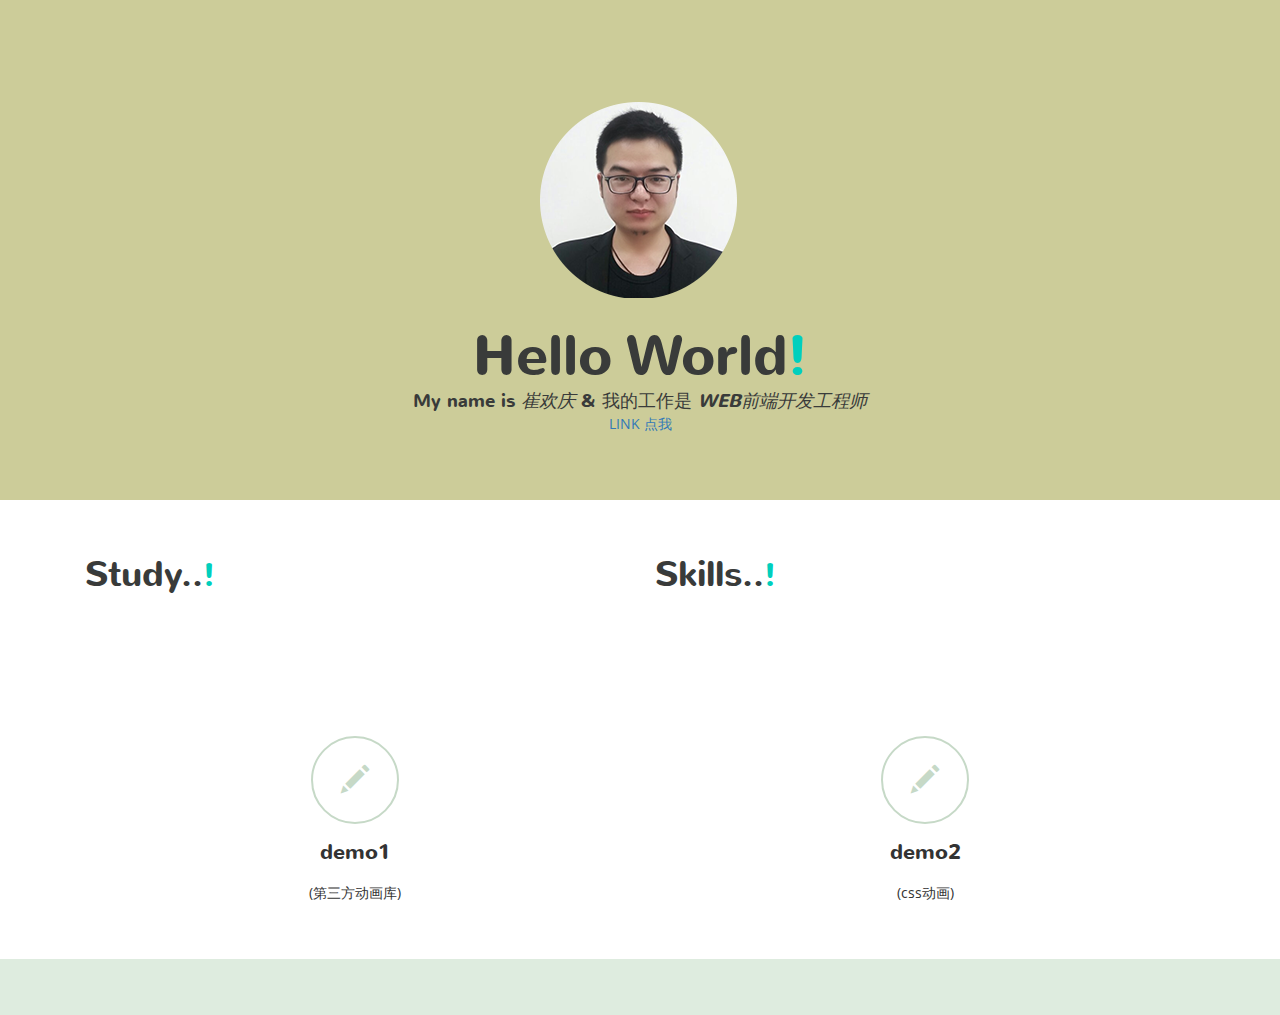
<file: index.html>
<!DOCTYPE HTML>
<html>
	<head>
		<title>Home</title>
		<link href="css/bootstrap.css" rel="stylesheet" type="text/css" media="all">
		<link href="css/style.css" rel="stylesheet" type="text/css" media="all" />
		<meta name="viewport" content="width=device-width, initial-scale=1">
		<meta http-equiv="Content-Type" content="text/html; charset=utf-8" />
		<meta name="keywords" content="My Skills Responsive web template, Bootstrap Web Templates, Flat Web Templates, Andriod Compatible web template, 
Smartphone Compatible web template, free webdesigns for Nokia, Samsung, LG, SonyErricsson, Motorola web design" />
		<script type="application/x-javascript">
			addEventListener("load", function() {
				setTimeout(hideURLbar, 0);
			}, false);

			function hideURLbar() {
				window.scrollTo(0, 1);
			}
		</script>
		<script src="js/jquery-1.11.1.min.js"></script>
		<!---- start-smoth-scrolling---->
		<script type="text/javascript" src="js/move-top.js"></script>
		<script type="text/javascript" src="js/easing.js"></script>
		<script type="text/javascript">
			jQuery(document).ready(function($) {
				$(".scroll").click(function(event) {
					event.preventDefault();
					$('html,body').animate({
						scrollTop: $(this.hash).offset().top
					}, 1200);
				});
			});
		</script>
		<!---End-smoth-scrolling---->

	</head>

	<body>
		<!--start-header-section-->
		<div class="header-section">
			<div class="continer">
				<img src="images/p01.png">
				<h1>hello world<span>!</span></h1>
				<p>My name is <em>崔欢庆</em> & 我的工作是 <em>WEB前端开发工程师</em> </p>
				<a href="background.html" class="a-bg">LINK 点我</a>
			</div>
		</div>
		<!--end header-section-->
		<!--start-study-section-->
		<div class="study-section">
			<div class="container">
				<div class="study-grids">
					<div class="col-md-6 study-grid">
						<h3>study..<span>!</span></h3>
						<div class="study1">
							
						</div>
					</div>
					<div class="col-md-6 study-grid">
						<h3>skills..<span>!</span></h3>
						<div class="study2">
						<!---	<h4>html</h4>
							<div class="progress">
								<div class="progress-bar progress-bar-success" role="progressbar" aria-valuenow="40" aria-valuemin="0" aria-valuemax="100" style="width: 85%">
									<span class="sr-only">75% Complete (success)</span>
								</div>
							</div>
							<h4>css</h4>
							<div class="progress">
								<div class="progress-bar progress-bar-info" role="progressbar" aria-valuenow="20" aria-valuemin="0" aria-valuemax="100" style="width: 73%">
									<span class="sr-only">20% Complete</span>
								</div>
							</div>
							<h4>js</h4>
							<div class="progress">
								<div class="progress-bar progress-bar-warning" role="progressbar" aria-valuenow="60" aria-valuemin="0" aria-valuemax="100" style="width: 73%">
									<span class="sr-only">73% Complete (warning)</span>
								</div>
							</div>
							<h4>php<h4>
						<div class="progress">
						  <div class="progress-bar progress-bar-danger" role="progressbar" aria-valuenow="80" aria-valuemin="0" aria-valuemax="100" style="width: 40%">
							<span class="sr-only">40% Complete (danger)</span>
						  </div> 
						</div>---->
						</div>
					</div>
					<div class="clearfix"></div>
					</div>
				</div>
			</div>
			<div class="service-section" id="service">
				<div class="container">

		<div class="service-grids">
							<div class="col-md-6 service-grid">
								<a href="animation03.html"><span class="glyphicon glyphicon-pencil" aria-hidden="true"></span></a>									
								<h4>demo1</h4><span>(第三方动画库)</span>
							<span> </span>
						</div>
						<div class="col-md-6 service-grid">
							<a href="xuanzhuan-muma.html"><span class="glyphicon glyphicon-pencil" aria-hidden="true"></span></a>							
							<h4>demo2</h4><span>(css动画)</span>
							<span> </span>
						</div>
						<!--<div class="col-md-4 service-grid">
							<span class="glyphicon glyphicon-pencil" aria-hidden="true"></span>
							<h4>THE BEST SOLUTIONS</h4>
							<span> </span>
						</div>-->
						<div class="clearfix"> </div>
					</div>
				</div>
			</div>
			<!--end services-section-->
			<!--start-social-section-->
			<!--<div class="social-icons">
				<h3>。。。。。。</h3>
				<div class="container">
					<div class="col-md-3 face">
						<p><i class="facebook"> </i> ***</p>
						<h4>...</h4>
					</div>
					<div class="col-md-3 face">
						<p><i class="twitter"> </i> ***</p>
						<h4>...</h4>
					</div>
					<div class="col-md-3 face">
						<p><i class="google"> </i> ***</p>
						<h4>...</h4>
					</div>
					<div class="col-md-3 face">
						<p><i class="beh"> </i> ***</p>
						<h4>...</h4>
					</div>
					<div class="clearfix"> </div>
				</div>
			</div>-->
			<!--end-social-section-->
			<!--start-contact-section-->
			<!--<div class="contact-section" id="contact">
				<div class="container">
					<h3>contact me</h3>
					<div class="contact-details">
						<form>
							<div class="col-md-6 contact-left">
								<input type="text" class="text" value="Name *" onFocus="this.value = '';" onBlur="if (this.value == '') {this.value = 'Name *';}">
								<input type="text" class="text" value="Email *" onFocus="this.value = '';" onBlur="if (this.value == '') {this.value = 'Email *';}">
								<input type="text" class="text" value="phone *" onFocus="this.value = '';" onBlur="if (this.value == '') {this.value = 'Phone *';}">
							</div>
							<div class="col-md-6 contact-right">
								<textarea value="Message" onFocus="this.value = '';" onBlur="if (this.value == '') {this.value = 'Message';}">Message *</textarea>
								<input type="submit" value="Send Message" />
							</div>
							<div class="clearfix"> </div>
						</form>
					</div>
				</div>
			</div>-->
			<!--end-contact-section-->
			<!--start-map-section-->
			<div class="google-map">
				<!--<iframe src="https://www.google.com/maps/embed?pb=!1m18!1m12!1m3!1d114829.39166857985!2d-80.19154352520549!3d25.92148032545394!2m3!1f0!2f0!3f0!3m2!1i1024!2i768!4f13.1!3m3!1m2!1s0x88d9b2eec0a4b145%3A0x6fb7ea318103f481!2sCollins+Ave%2C+Sunny+Isles+Beach%2C+FL+33160%2C+USA!5e0!3m2!1sen!2sin!4v1436081255308"></iframe>-->
			</div>
			<!--end-map-section-->
			<!--start-footer-section-->
			<div class="footer-section">
				<div class="container">
					<!--<div class="footer-top">
						<p>Copyright &copy; 2015.Company name All rights reserved.More Templates <a href="http://www.cssmoban.com/" target="_blank" title=""></a> - Collect from <a href="http://www.cssmoban.com/" title="" target="_blank"></a></p>
									</div>-->
					<script type="text/javascript">
						$(document).ready(function() {
							/*
							var defaults = {
					  			containerID: 'toTop', // fading element id
								containerHoverID: 'toTopHover', // fading element hover id
								scrollSpeed: 1200,
								easingType: 'linear' 
					 		};
							*/

							$().UItoTop({
								easingType: 'easeOutQuart'
							});

						});
					</script>
					<a href="#" id="toTop" style="display: block;"> <span id="toTopHover" style="opacity: 1;"> </span></a>
				</div>
			</div>
			<!--end-footer-section-->

	</body>

</html>
</file>
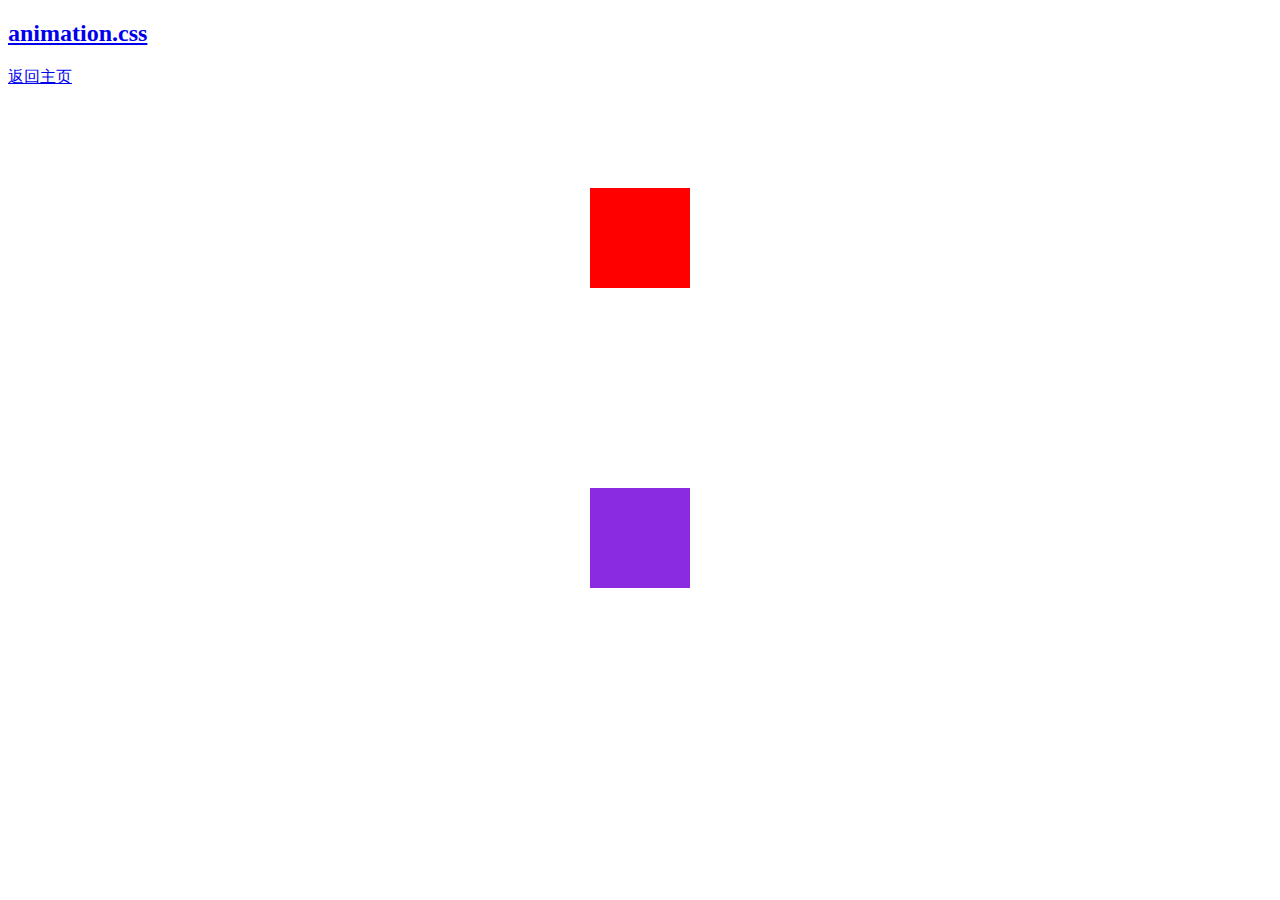
<file: animation03.html>
<!DOCTYPE html>
<html>
	<head>
		<meta charset="UTF-8">
		<meta name="viewport" content="width=device-width, initial-scale=1">
		<title>demo</title>
		<link rel="stylesheet" type="text/css" href="css/wobble.css"/>
		<style type="text/css">
		/*
		 * eg:   .a.b{}
		 *         复合选择器:为同时具有a类名和b类名的标签设置样式
		 */
			.div1{
				width: 100px;
				height: 100px;
				background: red;
				margin: 100px auto;
			}
			/*第三方的第二种用法*/
			.div2{
				width: 100px;height: 100px;
				background: blueviolet;
				margin: 200px auto;
				animation: bounce 2s infinite;
			}
			
		</style>
	</head>
	<body>
		<!--第三方动画库的使用 
			  1.名字叫:animation.css
			  2.封装了很多工作中常用的动画
			  3.在使用该第三方的时候,需要加上animated类名
		-->
		<!--
			主要分类:可以参考官网自己设置
			bounce:弹性动画类
			flash:动画消失类
			pulse:脉冲动画类
			shake:抖动动画类		
		-->
		<a href="https://daneden.github.io/animate.css/"><h2>animation.css</h2></a>	
		<a href="index.html">返回主页</a>
		<div class="div1 animated rotateOut infinite"></div>
		<div class="div2"></div>
	</body>
</html>
</file>
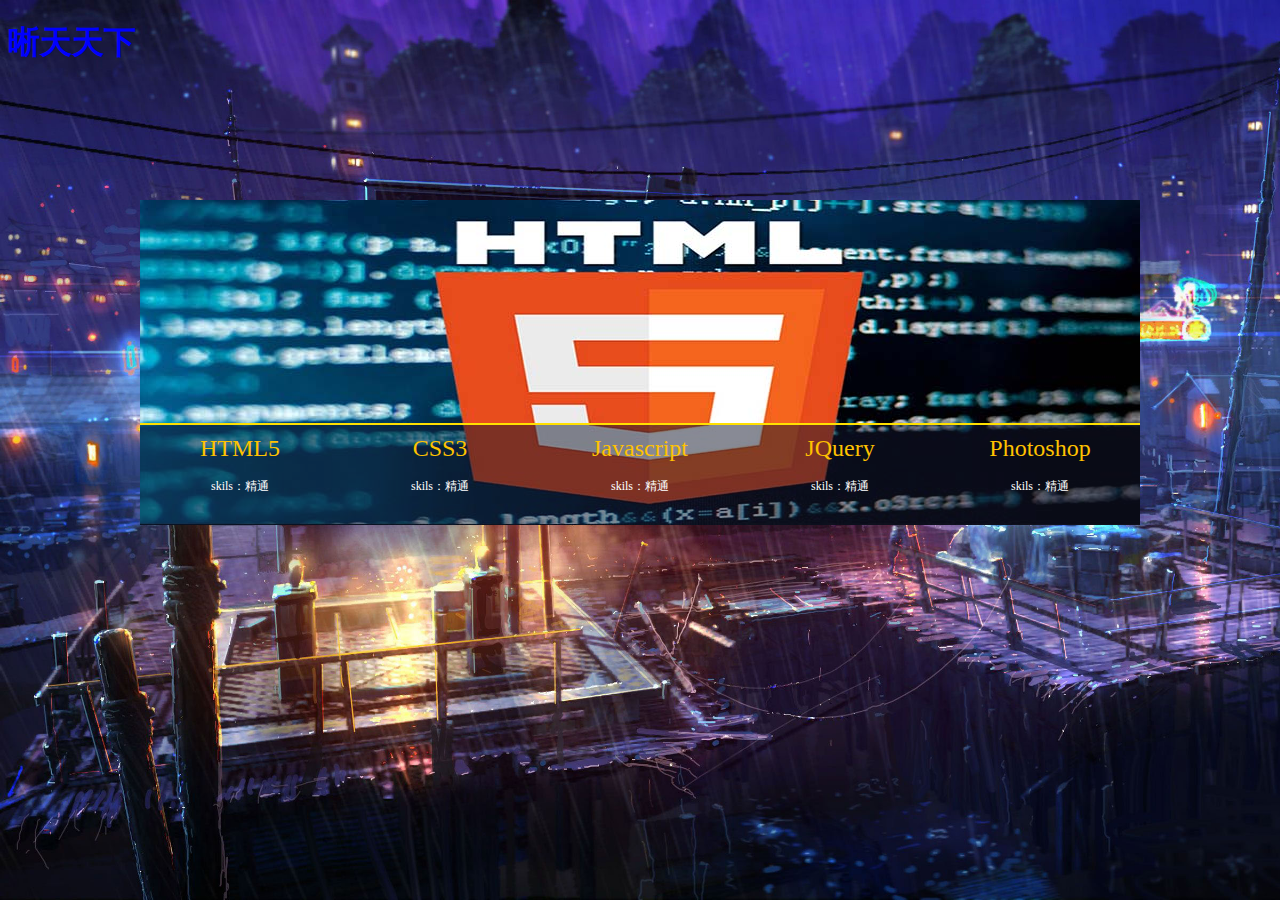
<file: background.html>
<!DOCTYPE html>
<html>
	<head>
		<meta charset="UTF-8">
		<meta name="viewport" content="width=device-width,initial-scale=1,minimum-scale=1,maximum-scale=1,user-scalable=no" />
		<title>LuminousFighting</title>
		<link rel="stylesheet" href="css/style1.css" type="text/css" />
		<style type="text/css">
			body{background-image: url(images/bg-1.jpg);background-size: cover;background-attachment: fixed;}
			.iframe-music{position: fixed;right: 0;top: 0;}
			h1{color: blue;}
			center{position: absolute;top: 200px;;left: 50%;transform: translateX(-50%);}
			a{text-decoration:none}
		</style>
	</head>
	<body>
		<!--网易云音乐外链-->
		<iframe frameborder="no" border="0" marginwidth="0" marginheight="0" width=330 height=110 src="//music.163.com/outchain/player?type=0&id=530434733&auto=1&height=90" class="iframe-music"></iframe>
		<!--头部区域-->
		<header>
			<a href="index.html"><h1>晰天天下</h1></a>
		</header>
		<!--中部区域-->
		<center>
			<div class="bodyCon07">
				<div class="teacher">
					<div class="teacherPic">
						<div class="content" id="sirendingzhi1">
			<!--				<img src="images/teacher011.jpg" width="200" height="325" />-->
							<div class="txt">
								<h3>HTML5</h3>
								<h4>skils：精通</h4>
								<p>2014年10月29日，万维网联盟宣布，经过接近8年的艰苦努力，该标准规范终于制定完成。</p>
							</div>
						</div>
						<div class="content" id="sirendingzhi2">
							
							<div class="txt">
								<h3>CSS3</h3>
								<h4>skils：精通</h4>
								<p> 盒子模型、列表模块、超链接方式 、语言模块 、背景和边框 、文字特效 、多栏布局等。</p>
							</div>
						</div>
						<div class="content" id="sirendingzhi3">
			
							<div class="txt">
								<h3>Javascript</h3>
								<h4>skils：精通</h4>
								<p>是一种解释性脚本语言（代码不进行预编译）。 
主要用来向HTML（标准通用标记语言下的一个应用）页面添加交互行为。</p>
							</div>
						</div>
						<div class="content" id="sirendingzhi4">
				
							<div class="txt">
								<h3>JQuery</h3>
								<h4>skils：精通</h4>
								<p>jQuery设计的宗旨是“write Less，Do More”，即倡导写更少的代码，做更多的事情。</p>
							</div>
						</div>
						<div class="content" id="sirendingzhi5">
			
							<div class="txt">
								<h3>Photoshop</h3>
								<h4>skils：精通</h4>
								<p>Photoshop主要处理以像素所构成的数字图像。使用其众多的编修与绘图工具，可以有效地进行图片编辑工作。ps有很多功能，在图像、图形、文字、视频、出版等各方面都有涉及</p>
							</div>
						</div>
					</div>
					
					<div style="clear:both;"></div>
					
				</div>
			</div>
			
			
			 <!--js开始-->
			<script type="text/javascript" src="js/jquery.js"></script>
			<script type="text/javascript">
				$(".content") .hover(function(){
						$(this) .children(".txt").stop() .animate({height:"360px"},200);
			            $(this) .parent(".teacherPic") .css({"background":"url(images/"+($(this).attr('id'))+".jpg) no-repeat","-webkit-transition":"all 0.8s ease 0.2s","transition":"all 0.8s ease 0.2s"});
			/*			$(this) .parent(".teacherPic") .css("background","url(images/"+($(this).attr('id'))+".jpg) no-repeat");*/
						$(this) .find(".txt h3").stop() .animate({paddingTop:"130"},550);
						$(this) .find(".txt p").stop() .show();
				},function(){
						$(this) .children(".txt").stop() .animate({height:"100px"},200);
						$(this) .find(".txt h3").stop().animate({paddingTop:"0px"},550);
						$(this) .find(".txt p").stop() .hide();
					})
			</script>
		</center>
	</body>
</html>
</file>
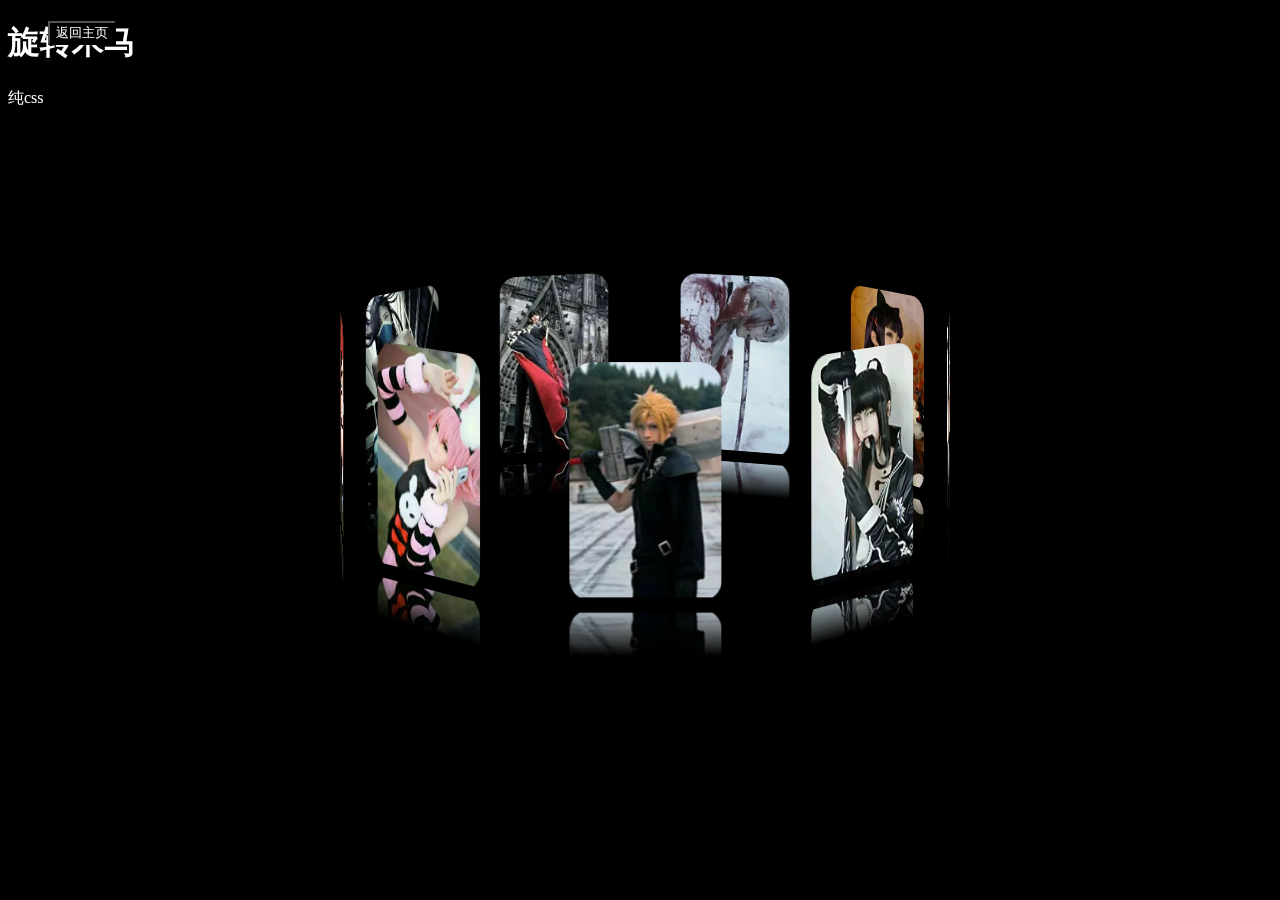
<file: xuanzhuan-muma.html>
<!DOCTYPE html>
<html>
	<head>
		<meta charset="UTF-8">
		<!--<meta name="viewport" content="width=device-width, initial-scale=1">-->
		<title>旋转木马</title>
		<style type="text/css">
		
		body{			
			transform-style: preserve-3d;
			 -webkit-transform-style: preserve-3d;
			  -moz-transform-style: preserve-3d;	
			   -ms-transform-style: preserve-3d;	
			background: black;			
			perspective:2000px;
			 -webkit-perspective: 2000px;
			   -moz-perspective: 2000px;
			    -ms-perspective: 2000px;
			perspective-origin: top;
			 -webkit-perspective-origin: top;
			  -ms-perspective-origin: top;
			    -moz-perspective-origin: top;			
		}
			#box{				
				width: 120px;height: 200px;
				position: relative;
				margin: 0 auto;
				/*background: red;*/				
				transform-style: preserve-3d ;	
				-webkit-transform-style: preserve-3d;
				-moz-transform-style: preserve-3d;	
				-ms-transform-style: preserve-3d;				
				animation:hq 10s linear infinite;
				/*transform: rotateZ(90deg);*/
				padding-top: 200px;
			}
			#box div{
				position: absolute;
				border-radius: 20px;
				 -webkit-border-radius: 20px;
				overflow: hidden;
				-webkit-box-reflect:below 5px linear-gradient(to top,red 0%,transparent 20%)
				
			}
			#box div:nth-child(1){
				transform: rotateY(360deg) translateZ(300px);
			}
			#box div:nth-child(2){
				transform: rotateY(320deg) translateZ(300px);
			}
			#box div:nth-child(3){
				transform: rotateY(280deg) translateZ(300px);
			}
			#box div:nth-child(4){
				transform: rotateY(240deg) translateZ(300px);
			}
			#box div:nth-child(5){
				transform: rotateY(200deg) translateZ(300px);
			}
			#box div:nth-child(6){
				transform: rotateY(160deg) translateZ(300px);
			}
			#box div:nth-child(7){
				transform: rotateY(120deg) translateZ(300px);
			}
			#box div:nth-child(8){
				transform: rotateY(80deg) translateZ(300px);
			}
			#box div:nth-child(9){
				transform: rotateY(40deg) translateZ(300px);
			}
			@keyframes hq{				
				0%{
					transform: rotateY(0deg);
				}
				50%{
					transform: rotateY(180deg)
				}
				100%{
					transform: rotateY(360deg);
				}
				
			}
			h1,span,button{
				color: #FFFFFF;
			}
			button{
				background: #000000;
				cursor: pointer;
			}
			.iframe{position: absolute;left: 0;right: 0;margin: auto;bottom: 0;}
		</style>
	</head>
	<body>
		<h1>旋转木马</h1><span>纯css</span> <a href="index.html"><button>返回主页</button></a>
		<iframe class='iframe' frameborder="no" border="0" marginwidth="0" marginheight="0" width=330 height=86 src="//music.163.com/outchain/player?type=2&id=34923851&auto=1&height=66"></iframe>		
		<div id="box">
			<div>
				<img src="images/muma/1.jpg"/>
			</div>
			<div>
				<img src="images/muma/2.jpg"/>
			</div>
			<div>
				<img src="images/muma/3.jpg"/>
			</div>
			<div>
				<img src="images/muma/4.jpg"/>
			</div>
			<div>
				<img src="images/muma/5.jpg"/>
			</div>
			<div>
				<img src="images/muma/6.jpg"/>
			</div>
			<div>
				<img src="images/muma/7.jpg"/>
			</div>
			<div>
				<img src="images/muma/8.jpg"/>
			</div>
			<div>
				<img src="images/muma/9.jpg"/>
			</div>
		</div>
	</body>
</html>
</file>
<file: css/style.css>
@font-face {
    font-family: 'Nunito-Bold';
    src:url(../fonts/Nunito-Bold.ttf) format('truetype');
}
@font-face {
    font-family: 'OpenSans-Regular';
    src:url(../fonts/OpenSans-Regular.ttf) format('truetype');
}
body a{
    transition:0.5s all;
	-webkit-transition:0.5s all;
	-moz-transition:0.5s all;
	-o-transition:0.5s all;
	-ms-transition:0.5s all;
}
input[type="button"]{
	transition:0.5s all;
	-webkit-transition:0.5s all;
	-moz-transition:0.5s all;
	-o-transition:0.5s all;
	-ms-transition:0.5s all;
}

h1,h2,h3,h4,h5,h6{
	padding:0 0;
	margin:0 0;
}
p{
	padding:0 0;
	margin:0 0;
}
ul{
	padding:0 0;
	margin:0 0;	
}
body{
	padding:0 0;
	margin:0 0; 
	font-family: 'OpenSans-Regular';

}
.header-section {
  background: #cccc99;
  text-align: center;
    min-height: 500px;
}
.header-section img {
  margin-top: 7em;
}
.header-section h1 {
  font-family: 'Nunito-Bold';
  font-size: 4em;
  text-transform: capitalize;
  color: #393b3a;
  padding: 0.5em 0 0 0;
}
.header-section span {
  color: #00cfbd;
  font-size: 1em;
}
.header-section p {
  font-family: 'Nunito-Bold';
  font-size: 1.3em;
  color: #393b3a;
}
span.glyphicon.glyphicon-triangle-bottom {
  font-size: 2em;
  color: #fff;
  background-color: rgb(0, 207, 189);
  padding: 0.5em 2em;
  border-radius: 5px 5px 0 0;
  margin-top: 2.5em;
  }
.study-section {
  padding: 4em 0;
}
.study-grid h3 {
  font-family: 'Nunito-Bold';
  font-size: 2.5em;
  text-transform: capitalize;
  color: #393b3a;
  
}
.study-grid span {
  color: #00cfbd;
  font-size: 0.9em;
}
.study-grid p {
  font-size: 1.2em;
  color: #393b3a;
  padding: 1.1em 0 0 0;
  }
.study-grid label {
  font-size: 0.8em;
  color: #9CA69D;
  margin: 0 0 0 7px;
}
.progress {
	margin: 10px 0;
	 box-shadow: none;
}
.progress-bar-success {
  background-color: #DEECDF;
   box-shadow: none;
}
.progress-bar-info {
  background-color: #ACB5B8;
    box-shadow: none;
}
.progress-bar-warning {
  background-color: #78B3AE;
   box-shadow: none;
}
.progress-bar-danger {
  background-color: #8C9D82;
  box-shadow: none;
  }
.study-grid h4 {
  font-size: 1.3em;
  text-transform: capitalize;
  color: rgb(29, 26, 26);
  }
  .copyrights{
	text-indent:-9999px;
	height:0;
	line-height:0;
	font-size:0;
	overflow:hidden;
}
.study1 {
  padding: 1em 0 0;
}
.study2 {
  padding: 2em 0 0;
}
.service-section {
  text-align: center;
  padding: 4em 0;
}
.service-grid h4 {
  font-size: 1.5em;
  margin: 0.9em 0;
    font-family: 'Nunito-Bold';
}
.service-grid p {
  font-size: 1em;
  font-weight: 400;
  color: #9CA69D;
    line-height: 1.8em;
}
span.glyphicon.glyphicon-pencil {
  font-size: 2em;
  color: #C6D9C7;
  border-radius: 50px;
  border: 2px solid;
  padding: 1em;
}
span.glyphicon.glyphicon-phone{
font-size: 2em;
  color: #C6D9C7;
  border-radius: 50px;
  border: 2px solid;
  padding: 1em;
}
span.glyphicon.glyphicon-signal{
font-size: 2em;
  color: #C6D9C7;
  border-radius: 50px;
  border: 2px solid;
  padding: 1em;
}

.social-icons {
	background:#fff;
	padding: 4em 0;

}
.social-icons h3 {
  font-family: 'Nunito-Bold';
  font-size: 2.5em;
  text-transform: capitalize;
  color: #393b3a;
  text-align: center;
  margin-bottom:2em;
}
.face p {
  font-size: 3em;
  color: #B4BEB9;
  font-weight: 500;
  margin: 0 9px;
 
}
.face h4 {
  font-size: 0.9em;
  color: #393b3a;
  font-weight: 500;
  text-transform: capitalize;
  margin-top: 1.2em;
  cursor: pointer;
  text-align: center;
}

i.facebook {
  width: 64px;
  height: 64px;
  background: url(../images/img-sprite.png)no-repeat 0px 0px;
  float: left;
  vertical-align: middle;
    margin: 0 10px;
}
i.twitter{
   width: 64px;
  height: 64px;
  background: url(../images/img-sprite.png)no-repeat -64px 0px;
  float: left;
  vertical-align: middle;
    margin: 0 10px;
}
i.google {
   width: 64px;
  height: 64px;
  background: url(../images/img-sprite.png)no-repeat -128px 0px;
  float: left;
  vertical-align: middle;
    margin: 0 10px;
}
i.beh {
  width: 64px;
  height: 64px;
  background: url(../images/img-sprite.png)no-repeat -192px 0px;
  float: left;
  vertical-align: middle;
    margin: 0 10px;
}
.contact-section {
  padding: 4em 0;
  background: #deecdf;
 
 }
.contact-section h3 {
    font-family: 'Nunito-Bold';
  font-size: 2.5em;
  text-transform: capitalize;
  color: #393b3a;
  text-align: center;
  margin-bottom: 2em;

}
.contact-details form input[type="text"],.contact-details form textarea {
	width: 100%;
	padding: 1.5em 1em;
	border: 1px solid #7ca17f;
	font-size: 1.1em;
	margin-bottom: 1.2em;
	color: #Aac8ac;
	outline: none;
	background:transparent;
	font-weight: 600;
}
.contact-details form textarea {
	height: 244px;
	resize: none;
	width: 100%;
}
.contact-right{
	text-align:right;
}
.contact-details input[type="submit"] {
	background: #393b3a;
	padding: 1em 2em;
	border: none;
	font-size: 1em;
	margin: 0.5em 0 0 0;
	color: #fff;
	outline: none;
	font-weight: 600;
	border-radius:5px;
	transition: 0.5s all;
	-webkit-transition: 0.5s all;
	-moz-transition: 0.5s all;
	-o-transition: 0.5s all;
	-ms-transition: 0.5s all;
}
.contact-details input[type="submit"]:hover {
  color: #fff;
  background: rgb(0, 207, 189);
}
.google-map iframe {
  width: 100%;
  height: 500px;
  border: 0;
}
.footer-section{
	padding:2em 0;
	text-align:center;
	background:#deecdf;
}
.footer-bottom {
	margin-top: 1em;
}
.footer-top p {
	font-size: 0.9em;
	color: #1B1B1B;
	font-weight: 400;
}
.footer-top  a {
	font-size: 1em;
	color:#1B1B1B;
	font-weight: 400;
	text-transform: capitalize;
}
.footer-top a:hover {
	color: #1B1B1B;
}
.footer-top a {
	margin: 0 6px 0 6px;
}
#toTop {
	display: none;
	text-decoration: none;
	position: fixed;
	bottom: 10px;
	right: 10px;
	overflow: hidden;
	width: 48px;
	height: 48px;
	border: none;
	text-indent: 100%;
	background: url("../images/to-top2.png") no-repeat 0px 0px;
}
/*-- responsive-design --*/
@media only screen and (max-width:1024px) {
.header-section h1 {
   font-size: 3em;
 }
.header-section p {
	font-size: 1.2em;
}
.study-grid h3 {
   font-size: 2em;
 }
.study-grid p {
  font-size: 1.1em;
}
.study-grid h4 {
  font-size: 1.3em;
 }
 .service-grid h4 {
  font-size: 1.3em;
 }
 .service-grid p {
  font-size: 0.965em;
 }
 .social-icons h3 {
  font-size: 2em;
 }
 .face p {
  font-size: 2.5em;
 }
 .face h4 {
    margin-top: 2em;
}
.contact-section h3 {
    font-size: 2em;
}
.contact-details form input[type="text"], .contact-details form textarea {
    font-size: 1em;
}
.contact-details form textarea {
  height: 225px;
 }
.contact-details input[type="submit"] {
	padding: 1em 1.5em;
}
.google-map iframe {
  height: 400px;
}
}
@media only screen and (max-width: 768px){
.header-section {
   min-height: 472px;
}
.header-section h1 {
  font-size: 2.5em;
}
.header-section p {
  font-size: 1.1em;
}
span.glyphicon.glyphicon-triangle-bottom {
  font-size: 1.5em;
}
.study-section {
  padding: 3em 0;
}
.study-grid {
  float: left;
  width: 50%;
}
.study-grid h3 {
  font-size: 1.6em;
}
.study-grid p {
  font-size: 1em;
  padding: 1.2em 0 0 0;
}
.study-grid h4 {
  font-size: 1.1em;
}
.service-section {
  text-align: center;
  padding: 3em 0;
}
.service-grid {
  float: left;
  width: 33.3%;
  }
.service-grid h4 {
  font-size: 1.1em;
}
.service-grid p {
  font-size: 0.95em;
}
.social-icons {
   padding: 3em 0;
  }
.social-icons h3 {
  font-size: 1.6em;
    margin-bottom: 1.5em;
}
.face {
  float: left;
  width: 25%;
}
.face p {
  font-size: 2em;
  margin: 0 1px;
}
.face h4 {
  margin-top: 2.5em;
}
i.facebook {
  width: 52px;
  height: 52px;
  background: url(../images/img-sprite.png)no-repeat 0px 0px;
  margin: 0 8px;
  background-size: 410px;
}
i.twitter {
  width: 52px;
  height: 52px;
  background: url(../images/img-sprite.png)no-repeat -52px 0px;
  margin: 0 8px;
  background-size: 408px;
}
i.google {
  width: 52px;
  height: 52px;
  background: url(../images/img-sprite.png)no-repeat -105px 0px;
  margin: 0 8px;
  background-size: 410px;
}
i.beh {
  width: 52px;
  height: 52px;
  background: url(../images/img-sprite.png)no-repeat -158px 0px;
  margin: 0 8px;
  background-size: 410px;
}
.contact-section {
  padding: 3em 0;
}
.contact-section h3 {
  font-size: 1.6em;
  margin-bottom: 1.5em;
}
.contact-left {
  float: left;
  width: 50%;
}
.contact-right {
  float: left;
  width: 50%;
}
.contact-details form input[type="text"], .contact-details form textarea {
    padding: 1em 1em;
}
.contact-details form textarea {
  height: 185px;
}
.contact-details input[type="submit"] {
  padding: 1em 1em;
  font-size: 0.96em;
}
}
@media only screen and (max-width: 640px){
.header-section img {
  margin-top: 5em;
}
.header-section {
  min-height: 430px;
}
.header-section h1 {
  font-size: 2em;
}
.header-section p {
  font-size: 1.05em;
}
.study-grid h3 {
  font-size: 1.5em;
}
.study-grid {
  float: none;
  width: 100%;
  margin-top: 2em;
}
.study1 {
  padding: 0em 0 0;
}
.study2 {
  padding: 1em 0 0;
}
.study-grid p {
  font-size: 0.965em;
  padding: 1.2em 0 0 0;
}
.study-section {
  padding: 1em 0;
}
.study-grid h4 {
  font-size: 1em;
}
.service-grid h4 {
  font-size: 1em;
}
.social-icons h3 {
  font-size: 1.5em;
}
i.facebook {
  width: 44px;
  height: 44px;
  background: url(../images/img-sprite.png)no-repeat 0px 0px;
  background-size: 346px;
    margin: 0 10px;
}
i.twitter {
  width: 44px;
  height: 44px;
  background: url(../images/img-sprite.png)no-repeat -44px 0px;
  background-size: 345px;
    margin: 0 10px;
}
i.google {
  width: 44px;
  height: 44px;
  background: url(../images/img-sprite.png)no-repeat -88px 0px;
  background-size: 345px;
    margin: 0 10px;
}
i.beh {
 width: 45px;
  height: 44px;
  background: url(../images/img-sprite.png)no-repeat -132px 0px;
  background-size: 345px;
    margin: 0 10px;
}
.face p {
  font-size: 1.5em;
  margin: 0 1px;
}
.contact-section h3 {
  font-size: 1.5em;
 }
.contact-details input[type="submit"] {
    font-size: 0.9em;
}
 .google-map iframe {
  height: 350px;
}
}
@media only screen and (max-width: 480px){
.header-section img {
  margin-top: 5em;
  width: 30%;
}
.header-section {
  min-height: 345px;
}
.header-section h1 {
  font-size: 1.5em;
}
span.glyphicon.glyphicon-triangle-bottom {
  font-size: 1.3em;
}
.header-section p {
  font-size: 1em;
}
.study-grid h3 {
  font-size: 1.3em;
}
.study-grid {
  margin-top: 1em;
  padding:0;
}
.study-grid p {
  font-size: 0.92em;
}
.study-grid h4 {
  font-size: 0.95em;
}.service-section {
  padding: 0em 0;
}
.service-grid {
  float: none;
  width: 100%;
  padding: 0;
  margin-top: 2em;
}
.service-grid h4 {
  font-size: 0.95em;
}
.social-icons h3 {
  font-size: 1.3em;
   margin-bottom: 1em;
}
.face p {
  font-size: 1.3em;
  text-align: center;
}
 .face h4 {
  margin-top: 1em;
  line-height: 1.5em;
}
.social-icons {
  padding: 2em 0;
}
.contact-section {
  padding: 2em 0;
}
.contact-section h3 {
  font-size: 1.3em;
  margin-bottom: 1em;
}
.contact-details form textarea {
  height: 160px;
}
.contact-left {
  float: none;
  width: 100%;
  padding:0;
}
.contact-right {
  float: none;
  width: 100%;
  padding:0;
}
.contact-details form input[type="text"], .contact-details form textarea {
  padding: 0.5em 0.5em;
  font-size: 0.95em;
}
.contact-details input[type="submit"] {
  font-size: 0.85em;
  padding: 0.8em 1em;
}
.google-map iframe {
  height: 300px;
}
}
@media only screen and (max-width: 320px){
.header-section img {
  margin-top: 4em;
  width: 40%;
}
.header-section h1 {
  font-size: 1.8em;
}
span.glyphicon.glyphicon-triangle-bottom {
  font-size: 1em;
}
.header-section {
  min-height: 300px;
}
.study-grid h3 {
  font-size: 1.5em;
}
.study-section {
  padding: 0em 0;
}
.study-grid p {
  font-size: 0.9em;
}
.study-grid {
  margin-top: 1.5em;
 }
 .study-grid h4 {
  font-size: 1.15em;
}
.service-grid h4 {
  font-size: 1.15em;
}
.social-icons h3 {
  font-size: 1.5em;
 
}
.face {
  float: left;
  width: 25%;
  padding: 0;
}
.contact-section h3 {
  font-size: 1.5em;
}
.google-map iframe {
  height: 250px;
}
.contact-section {
  padding: 1em 0;
}
.contact-details input[type="submit"] {
  font-size: 0.8em;
}
.a-bg{background: red;width: 100px;height: 50px;}
</file>
<file: css/style1.css>
@charset "utf-8";
/**基本格式开始***************/

.bodyCon07{width:1000px; overflow:hidden;margin:0 auto;}
.bodyCon07 .teacher{width:1000px;height:325px;position:relative;margin:0 auto; overflow:hidden;}
.bodyCon07 .teacher .teacherPic{width:1000px;height:325px;position:absolute; background:url(../images/sirendingzhi1.jpg) no-repeat;}
.bodyCon07 .teacher .teacherPic .content{width:200px;height:325px;float:left;position:relative;overflow:hidden;}
.bodyCon07 .teacher .teacherPic .content .txt{width:176px;height:100px;background:rgba(18,21,44,0.5); position:absolute;left:0px;bottom:0px;padding:0 12px;border-top:2px solid #FFE000;font-family: 微软雅黑;font-size: 12px;}
.bodyCon07 .teacher .teacherPic .content .txt h3{color:#FFC200;font-size:24px;font-weight:100;margin:10px 0 6px 0;}
.bodyCon07 .teacher .teacherPic h4{color:#fff;font-size:12px;font-weight:100;height: 40px;}
.bodyCon07 .teacher .teacherPic .content .txt p{color:#fff;margin-top:15px;padding-top:5px;border-top:1px solid #FFC200;font-family: 微软雅黑;}
</file>
